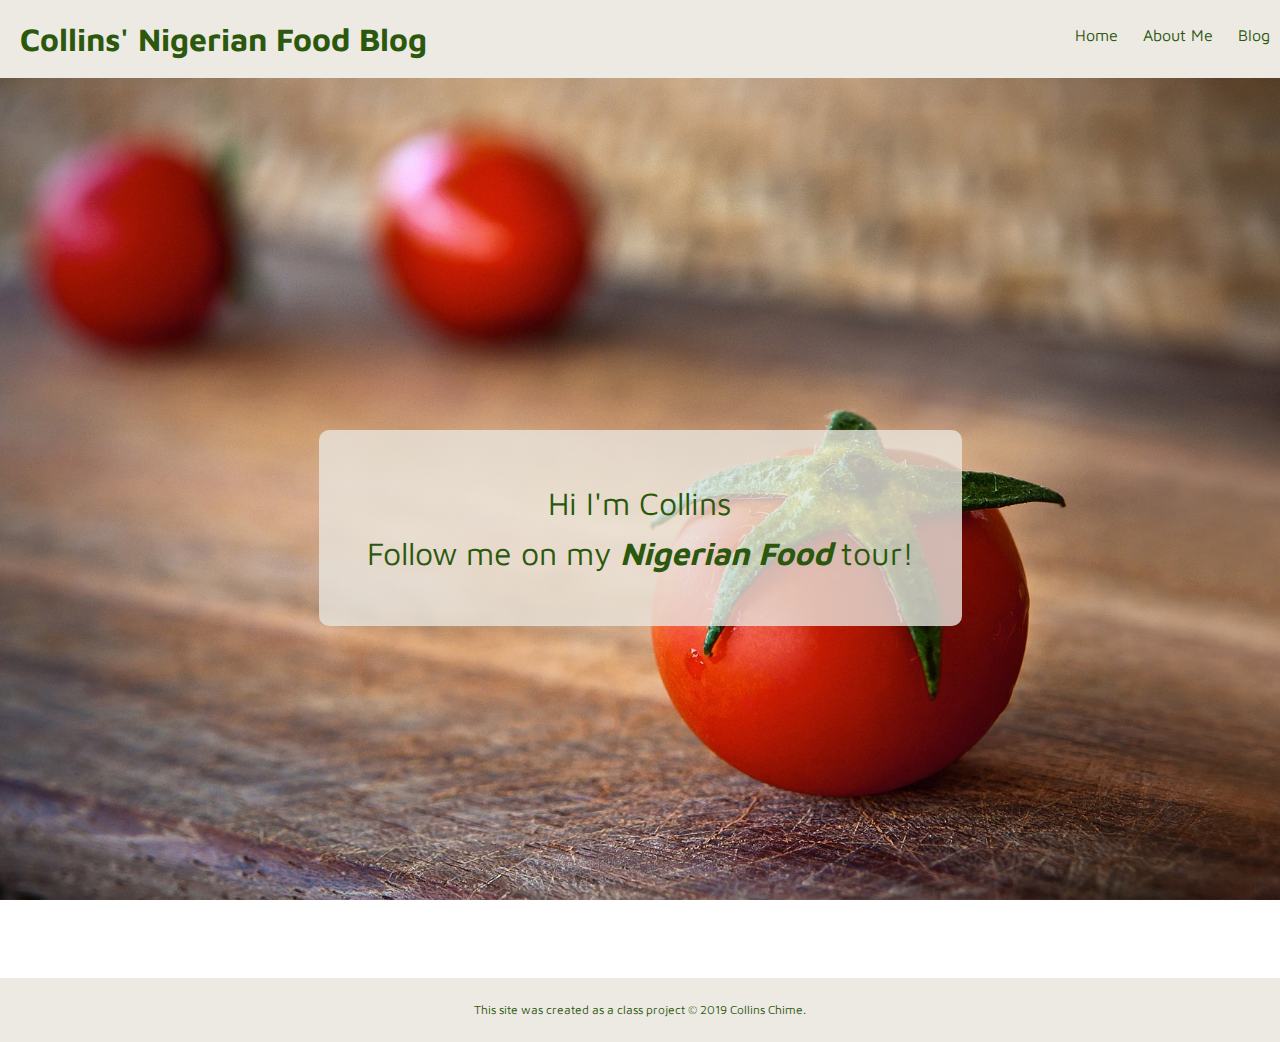
<file: index.html>
<!DOCTYPE html>
<html lang="en" dir="ltr">
  <head>
    <meta charset="utf-8">
    <title>Collins' Nigerian Food Blog</title>
    <link rel="stylesheet" href="css/food.css">
    <link href="https://fonts.googleapis.com/css?family=Maven+Pro&display=swap" rel="stylesheet">
  </head>
  <body>
    <header class="background">
      <h1>Collins' Nigerian Food Blog</h1>
      <nav>
        <ul>
          <li><a href="index.html">Home</a></li>
          <li><a href="about-me.html">About Me</a></li>
          <li><a href="blog.html">Blog</a></li>
        </ul>
      </nav>
    </header>
    <div class="food-image">
      <p class="food-text background">Hi I'm Collins <br> Follow me on my <strong><em>Nigerian Food</em></strong> tour!</p>
    </div>
  </body>
  <footer>
    <p class="copyright background">This site was created as a class project © 2019 Collins Chime.</p>
  </footer>
</html>
</file>
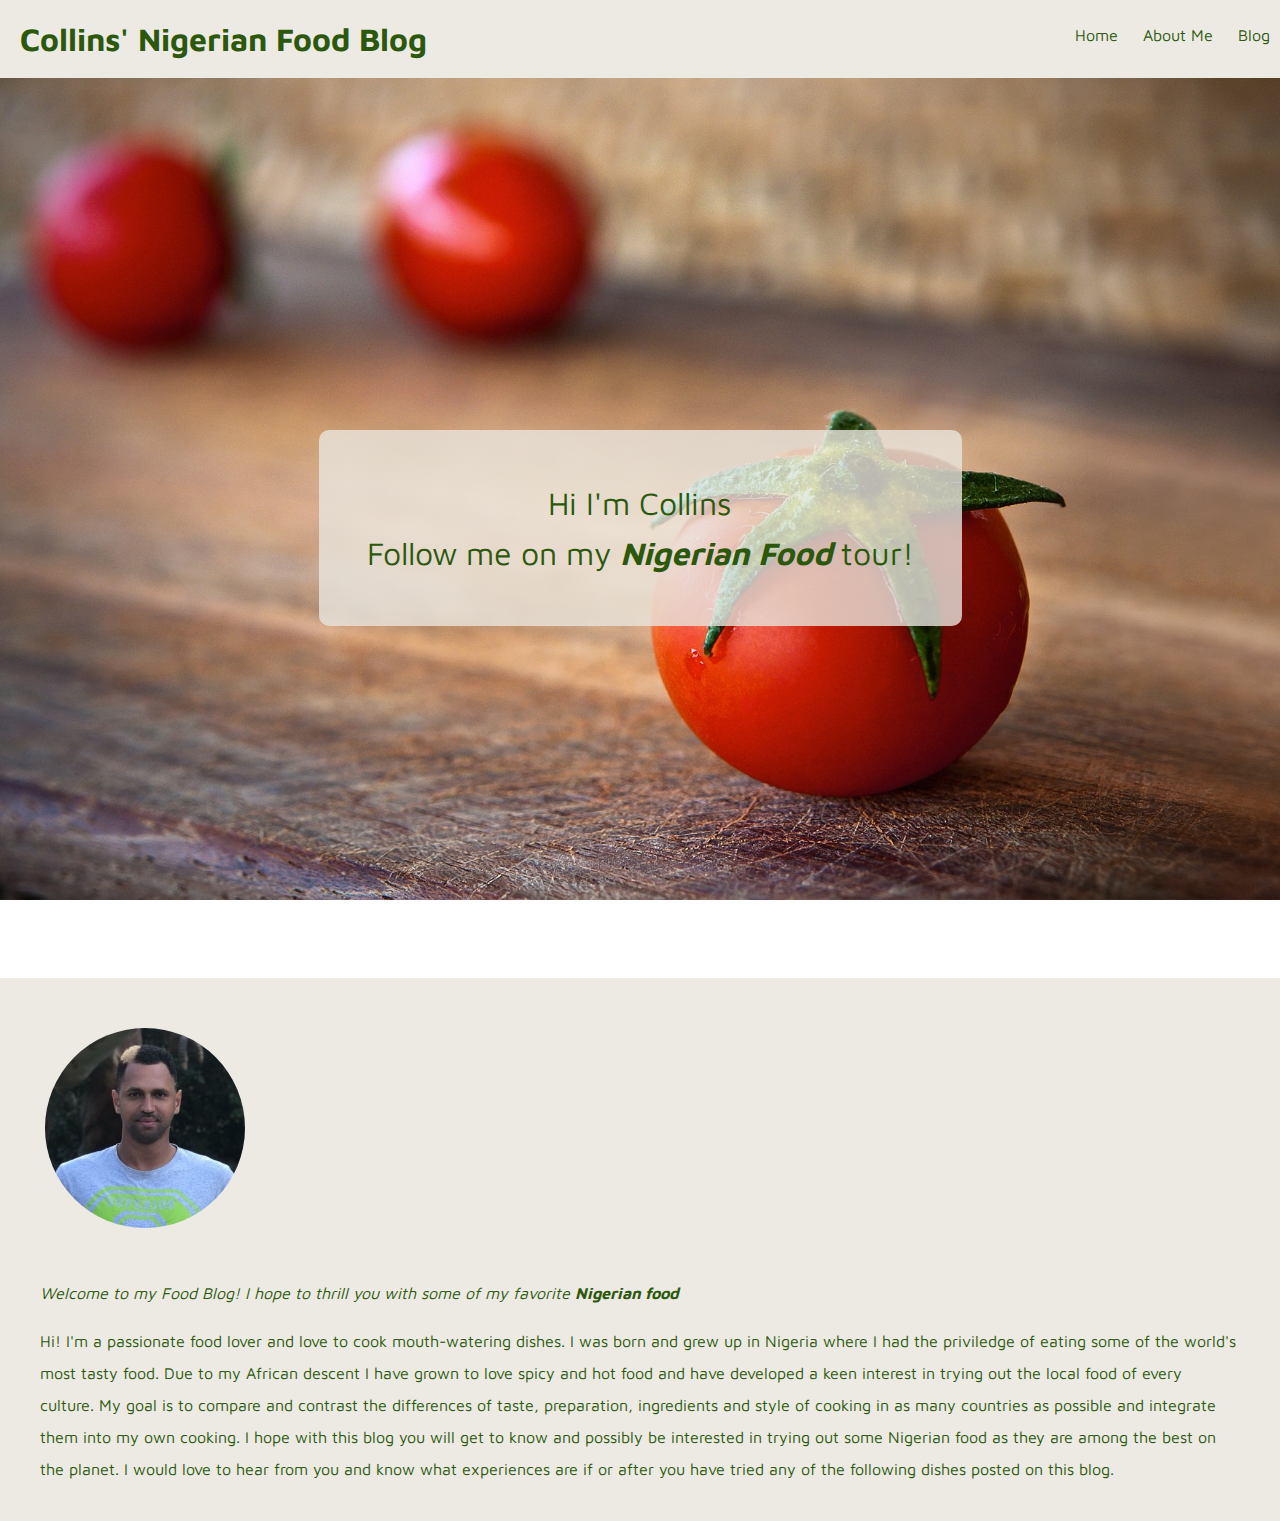
<file: about-me.html>
<!DOCTYPE html>
<html lang="en" dir="ltr">

<head>
  <meta charset="utf-8">
  <title>Collins' Nigerian Food Blog</title>
  <link rel="stylesheet" href="css/food.css">
  <link href="https://fonts.googleapis.com/css?family=Maven+Pro&display=swap" rel="stylesheet">
</head>

<body>
  <header class="background">
    <h1>Collins' Nigerian Food Blog</h1>
    <nav>
      <ul>
        <li><a href="index.html">Home</a></li>
        <li><a href="#">About Me</a></li>
        <li><a href="blog.html">Blog</a></li>
      </ul>
    </nav>
  </header>
  <div class="food-image">
    <p class="food-text background">Hi I'm Collins <br> Follow me on my <strong><em>Nigerian Food</em></strong> tour!</p>
  </div>
  <div class=" about-me background">
      <img class="circular" src="images/IMG-20180707-WA0039.jpg" alt="Collins profile picture">

        <em>
          <p>Welcome to my Food Blog! I hope to thrill you with some of my favorite <strong><a
                href="https://www.google.com/url?sa=i&rct=j&q=&esrc=s&source=images&cd=&cad=rja&uact=8&ved=2ahUKEwiwh96AprTmAhWqyKYKHR_lBEEQjRx6BAgBEAQ&url=https%3A%2F%2Finfoguidenigeria.com%2Fnigerian-foods-all-tribes%2F&psig=AOvVaw1NxIcoBqzrs2ZTEIQu-Z8x&ust=1576383818119349"
                target="_blank">Nigerian food</a></strong></p>
        </em>
        <p>Hi! I'm a passionate food lover and love to cook mouth-watering dishes. I was born and grew up in Nigeria where I had the priviledge of eating some of the world's most tasty food. Due to my African descent I have grown to love spicy and hot
          food and have developed a keen interest in trying out the local food of every culture. My goal is to compare and contrast the differences of taste, preparation, ingredients and style of cooking in as many countries as possible and integrate them
          into my own cooking. I hope with this blog you will get to know and possibly be interested in trying out some Nigerian food as they are among the best on the planet. I would love to hear from you and know what experiences are if or after you
          have tried any of the following dishes posted on this blog. </p>
  </div>
</body>

</html>
</file>
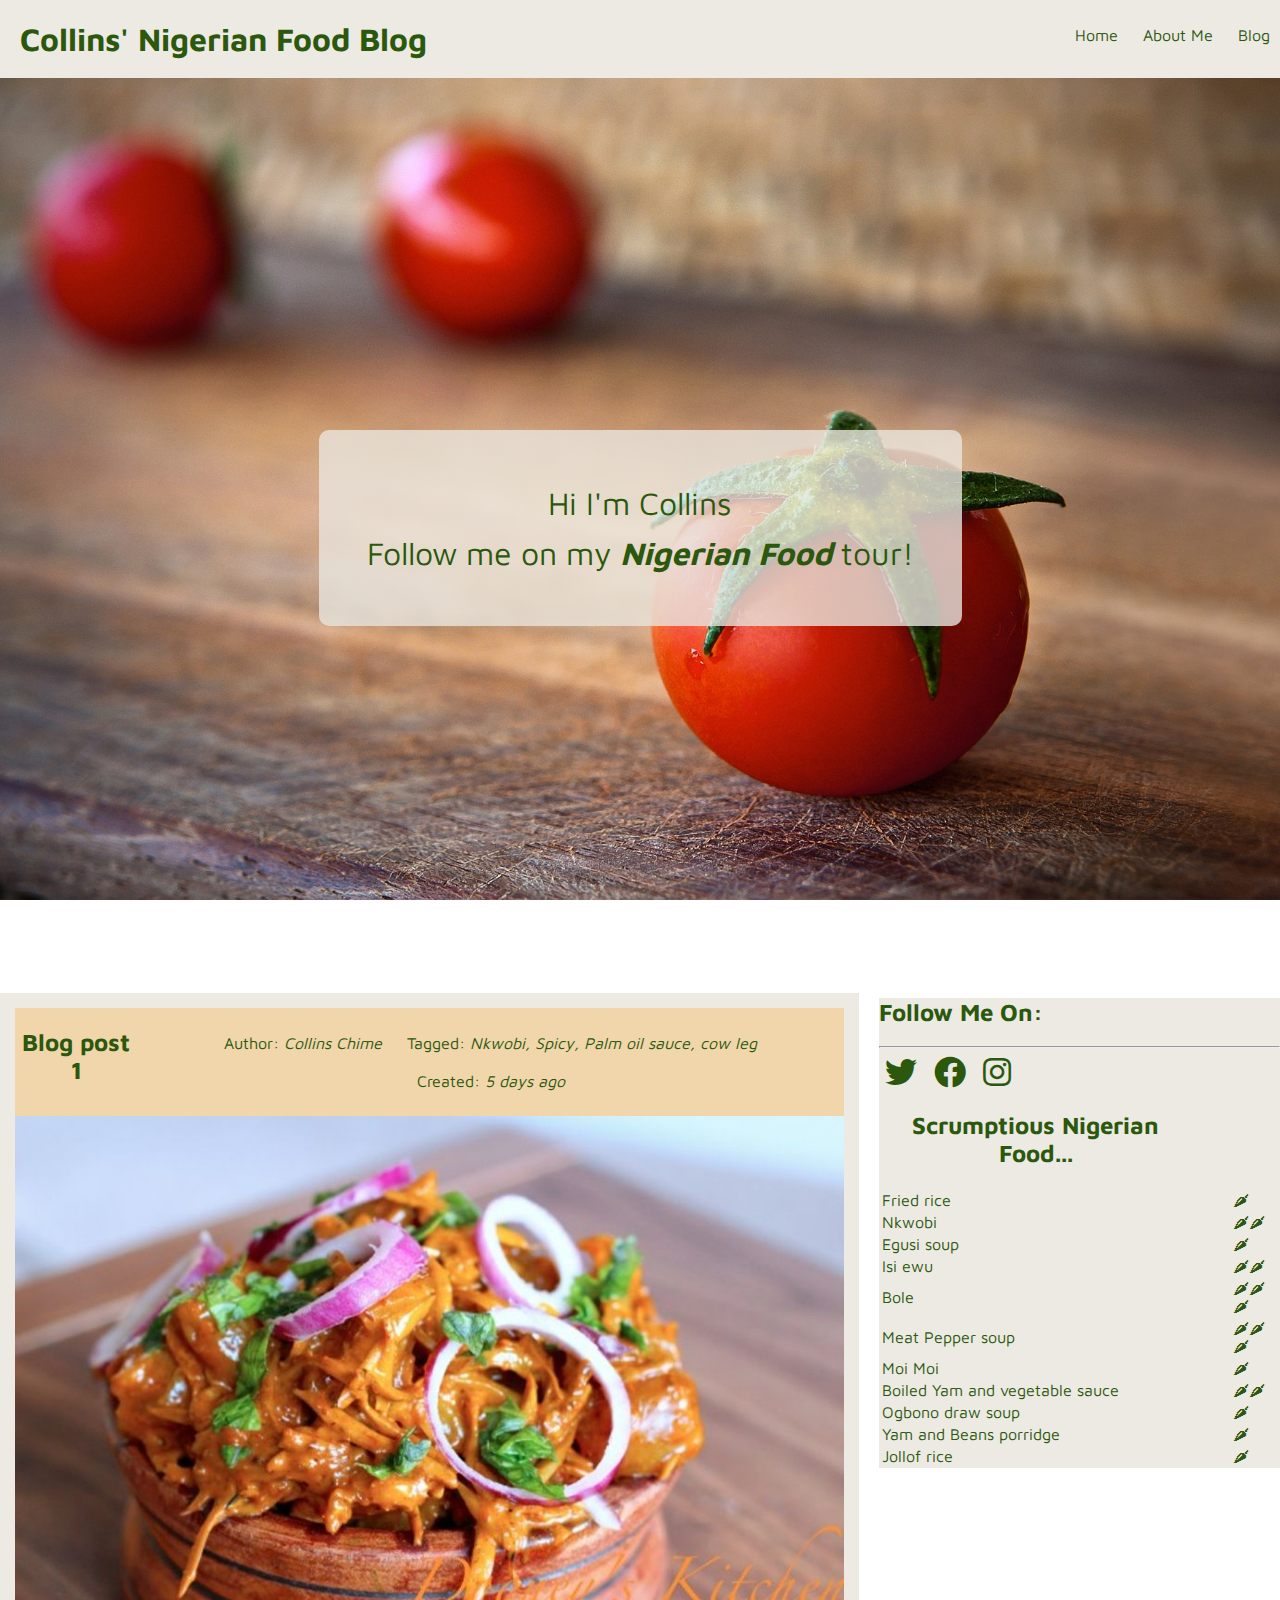
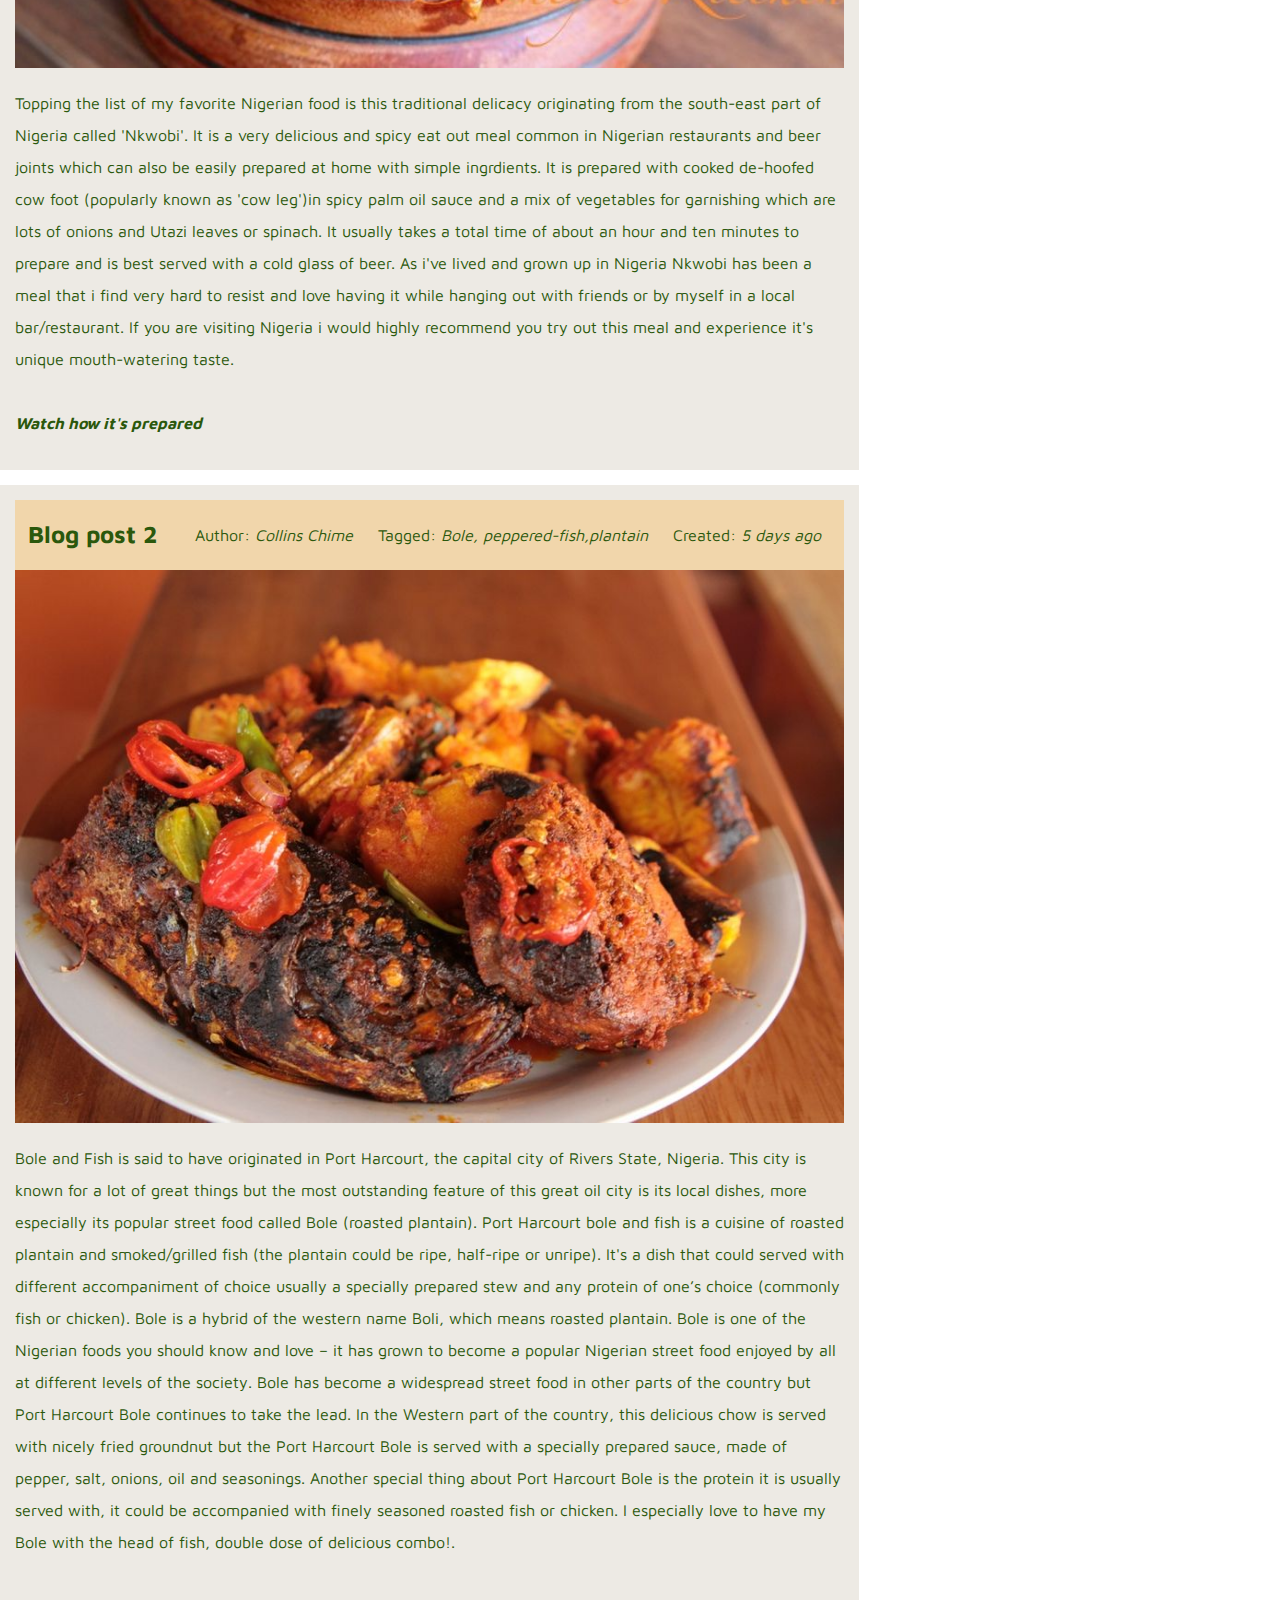
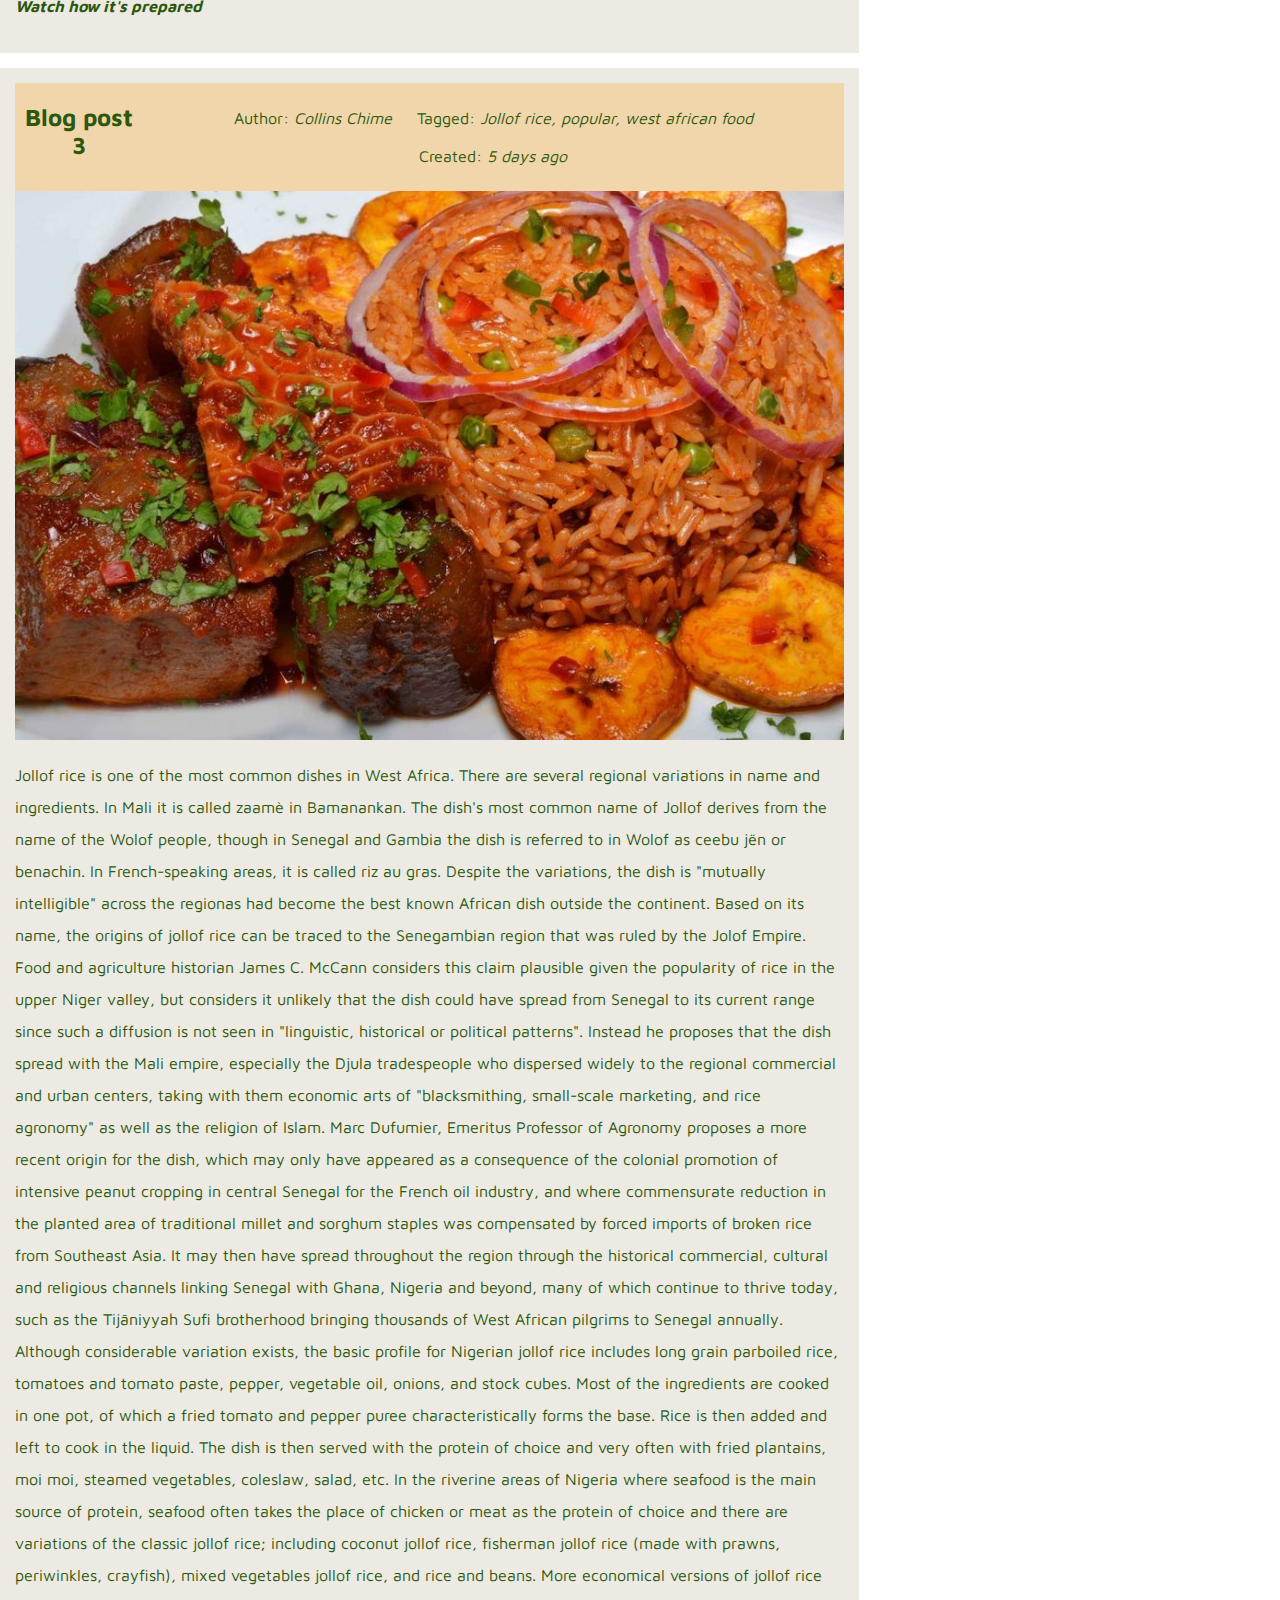
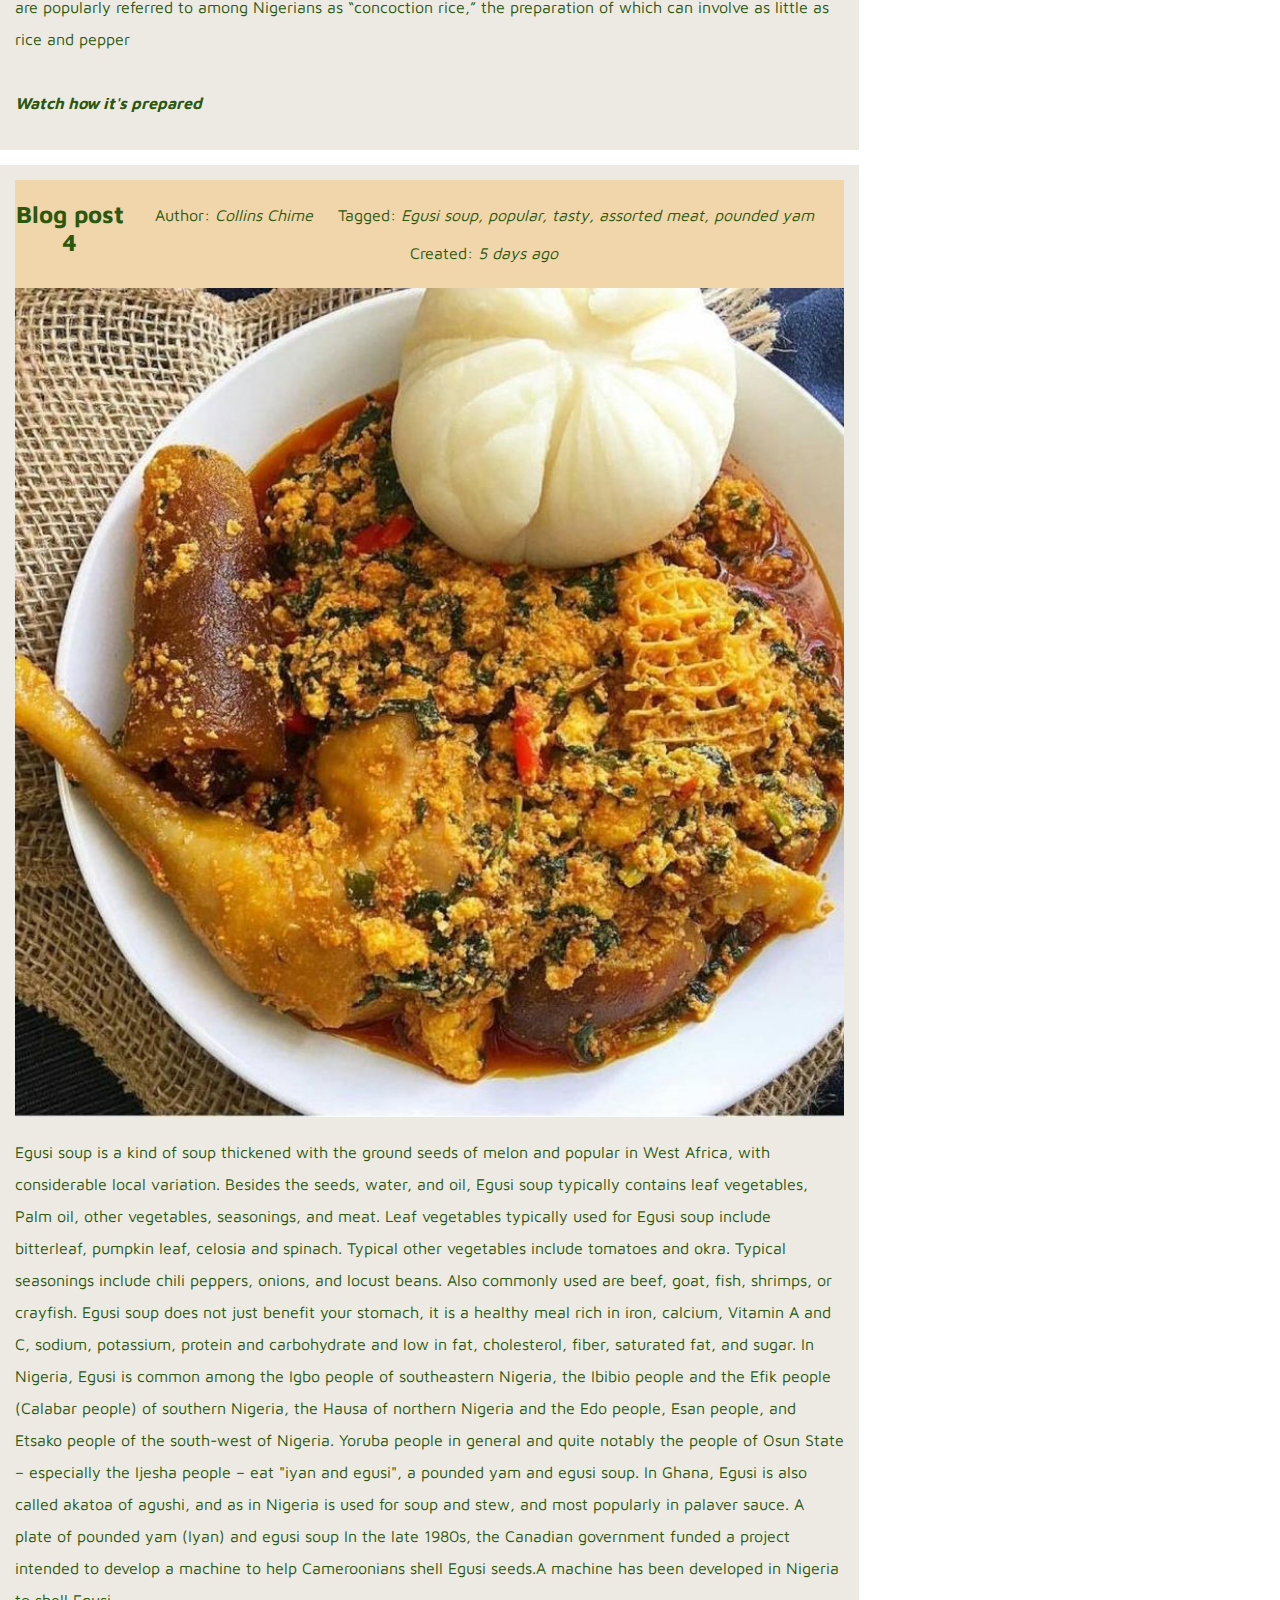
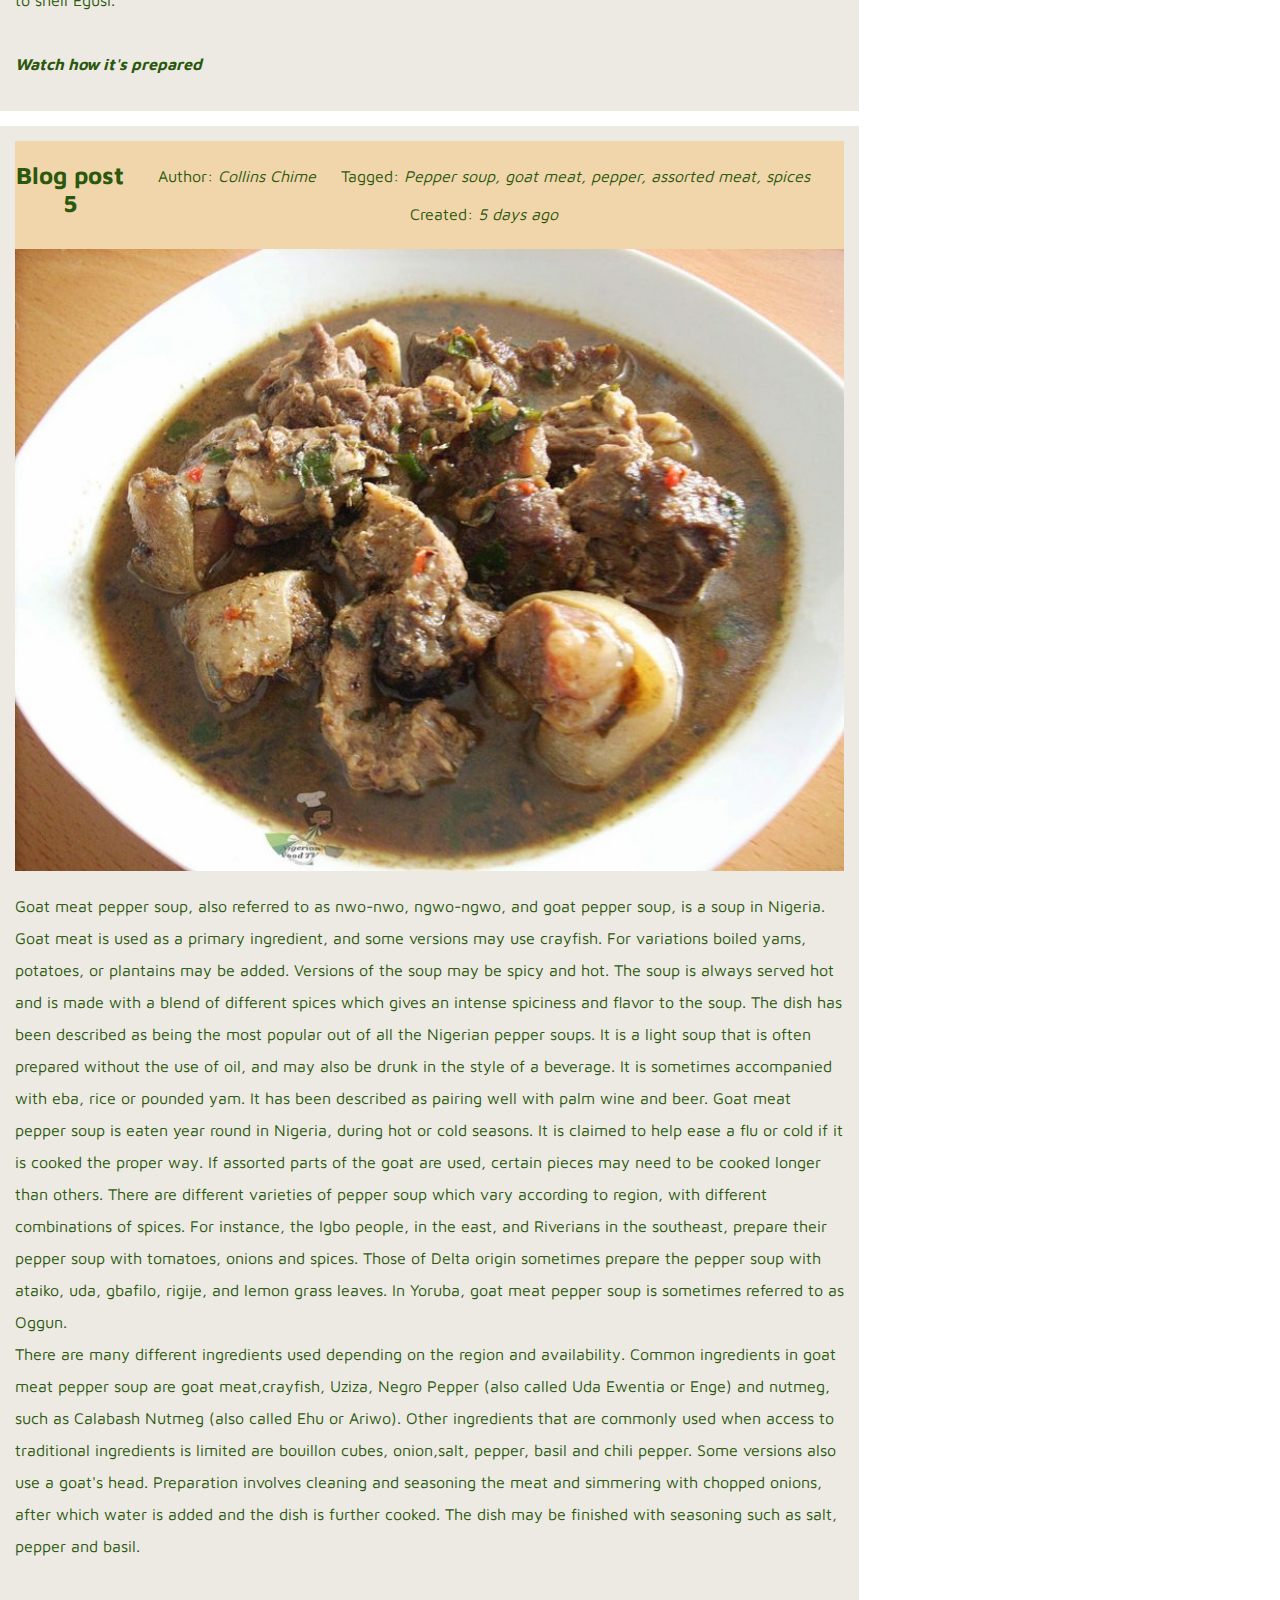
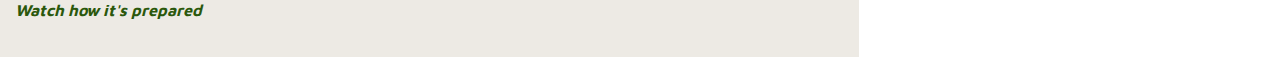
<file: blog.html>
<!DOCTYPE html>
<html lang="en" dir="ltr">

<head>
  <meta charset="utf-8">
  <title>Collins' Nigerian Food Blog</title>
  <link href="https://fonts.googleapis.com/css?family=Maven+Pro&display=swap" rel="stylesheet">
  <link rel="stylesheet" href="css/font-awesome/css/all.min.css">
  <link rel="stylesheet" href="css/food.css">

</head>

<body>
  <header class="background">
    <h1>Collins' Nigerian Food Blog</h1>
    <nav>
      <ul>
        <li><a href="index.html">Home</a></li>
        <li><a href="#">About Me</a></li>
        <li><a href="blog.html">Blog</a></li>
      </ul>
    </nav>
  </header>
  <div class="food-image">
    <p class="food-text background">Hi I'm Collins <br> Follow me on my <strong><em>Nigerian Food</em></strong> tour!</p>
  </div>

  <div class="wrapper">
    <main>
      <article class="background">
        <header>
          <h2>Blog post 1</h2>
          <ul>
            <li>Author: <em>Collins Chime</em></li>
            <li>Tagged: <em>Nkwobi, Spicy, Palm oil sauce, cow leg</em></li>
            <li>Created: <em>5 days ago</em></li>
          </ul>
        </header>
        <section>
          <img src="images/nkwobi.jpg" alt="Nkwobi image">
          <p>Topping the list of my favorite Nigerian food is this traditional delicacy originating from the south-east part of Nigeria called 'Nkwobi'.
            It is a very delicious and spicy eat out meal common in Nigerian restaurants and beer joints which can also be easily prepared at home with simple ingrdients.
            It is prepared with cooked de-hoofed cow foot (popularly known as 'cow leg')in spicy palm oil sauce and a mix of vegetables for garnishing which are lots of onions and Utazi leaves or spinach.
            It usually takes a total time of about an hour and ten minutes to prepare and is best served with a cold glass of beer.
            As i've lived and grown up in Nigeria Nkwobi has been a meal that i find very hard to resist and love having it while hanging out with friends or by myself in a local bar/restaurant. If you are visiting Nigeria i would highly recommend
            you try out this meal and experience it's unique mouth-watering taste.<br><br><a href="https://youtu.be/zX3Ed_4JzGw" target="_blank"><em><strong>Watch how it's prepared</strong></em></a>
          </p>
        </section>
      </article>
      <article class="background">
        <header>
          <h2>Blog post 2</h2>
          <ul>
            <li>Author: <em>Collins Chime</em></li>
            <li>Tagged: <em>Bole, peppered-fish,plantain</em></li>
            <li>Created: <em>5 days ago</em></li>
          </ul>
        </header>
        <section>
          <img src="images/bole.jpg" alt="Bole image">
          <p>Bole and Fish is said to have originated in Port Harcourt, the capital city of Rivers State, Nigeria. This city is known for a lot of great things but the most outstanding feature of this great oil city is its local dishes, more
            especially its popular street food called Bole (roasted plantain). Port Harcourt bole and fish is a cuisine of roasted plantain and smoked/grilled fish (the plantain could be ripe, half-ripe or unripe). It's a dish that could served with
            different accompaniment of choice usually a specially prepared stew and any protein of one’s choice (commonly fish or chicken). Bole is a hybrid of the western name Boli, which means roasted plantain. Bole is one of the Nigerian foods you
            should know and love – it has grown to become a popular Nigerian street food enjoyed by all at different levels of the society.

            Bole has become a widespread street food in other parts of the country but Port Harcourt Bole continues to take the lead.

            In the Western part of the country, this delicious chow is served with nicely fried groundnut but the Port Harcourt Bole is served with a specially prepared sauce, made of pepper, salt, onions, oil and seasonings. Another special thing
            about Port Harcourt Bole is the protein it is usually served with, it could be accompanied with finely seasoned roasted fish or chicken. I especially love to have my Bole with the head of fish, double dose of delicious combo!.<br><br> <a
              href="https://youtu.be/Ovpm6vtC28M" target="_blank"><em><strong>Watch how it's prepared</strong></em></a>
          </p>
        </section>
      </article>
      <article class="background">
        <header>
          <h2>Blog post 3</h2>
          <ul>
            <li>Author: <em>Collins Chime</em></li>
            <li>Tagged: <em>Jollof rice, popular, west african food</em></li>
            <li>Created: <em>5 days ago</em></li>
          </ul>
        </header>
        <section>
          <img src="images/jollof-rice.jpg" alt="Jellof-rice image">
          <p>Jollof rice is one of the most common dishes in West Africa. There are several regional variations in name and ingredients. In Mali it is called zaamè in Bamanankan. The dish's most common name of Jollof derives from the name of the
            Wolof people, though in Senegal and Gambia the dish is referred to in Wolof as ceebu jën or benachin. In French-speaking areas, it is called riz au gras. Despite the variations, the dish is "mutually intelligible" across the regionas had
            become the best known African dish outside the continent.

            Based on its name, the origins of jollof rice can be traced to the Senegambian region that was ruled by the Jolof Empire. Food and agriculture historian James C. McCann considers this claim plausible given the popularity of rice in the
            upper Niger valley, but considers it unlikely that the dish could have spread from Senegal to its current range since such a diffusion is not seen in "linguistic, historical or political patterns". Instead he proposes that the dish spread
            with the Mali empire, especially the Djula tradespeople who dispersed widely to the regional commercial and urban centers, taking with them economic arts of "blacksmithing, small-scale marketing, and rice agronomy" as well as the religion
            of Islam. Marc Dufumier, Emeritus Professor of Agronomy proposes a more recent origin for the dish, which may only have appeared as a consequence of the colonial promotion of intensive peanut cropping in central Senegal for the French oil
            industry, and where commensurate reduction in the planted area of traditional millet and sorghum staples was compensated by forced imports of broken rice from Southeast Asia. It may then have spread throughout the region through the
            historical commercial, cultural and religious channels linking Senegal with Ghana, Nigeria and beyond, many of which continue to thrive today, such as the Tijāniyyah Sufi brotherhood bringing thousands of West African pilgrims to Senegal
            annually.<br>Although considerable variation exists, the basic profile for Nigerian jollof rice includes long grain parboiled rice, tomatoes and tomato paste, pepper, vegetable oil, onions, and stock cubes. Most of the ingredients are
            cooked in one pot, of which a fried tomato and pepper puree characteristically forms the base. Rice is then added and left to cook in the liquid. The dish is then served with the protein of choice and very often with fried plantains, moi
            moi, steamed vegetables, coleslaw, salad, etc.

            In the riverine areas of Nigeria where seafood is the main source of protein, seafood often takes the place of chicken or meat as the protein of choice and there are variations of the classic jollof rice; including coconut jollof rice,
            fisherman jollof rice (made with prawns, periwinkles, crayfish), mixed vegetables jollof rice, and rice and beans. More economical versions of jollof rice are popularly referred to among Nigerians as “concoction rice,” the preparation of
            which can involve as little as rice and pepper <br><br> <a href="https://youtu.be/E0o65LkxJV8" target="_blank"><em><strong>Watch how it's prepared</strong></em></a>
          </p>
        </section>
      </article>
      <article class="background">
        <header>
          <h2>Blog post 4</h2>
          <ul>
            <li>Author: <em>Collins Chime</em></li>
            <li>Tagged: <em>Egusi soup, popular, tasty, assorted meat, pounded yam</em></li>
            <li>Created: <em>5 days ago</em></li>
          </ul>
        </header>
        <section>
          <img src="images/egwusi.jpg" alt="Egwusi soup image">
          <p>Egusi soup is a kind of soup thickened with the ground seeds of melon and popular in West Africa, with considerable local variation. Besides the seeds, water, and oil, Egusi soup typically contains leaf vegetables, Palm oil, other
            vegetables, seasonings, and meat. Leaf vegetables typically used for Egusi soup include bitterleaf, pumpkin leaf, celosia and spinach. Typical other vegetables include tomatoes and okra. Typical seasonings include chili peppers, onions,
            and locust beans. Also commonly used are beef, goat, fish, shrimps, or crayfish.
            Egusi soup does not just benefit your stomach, it is a healthy meal rich in iron, calcium, Vitamin A and C, sodium, potassium, protein and carbohydrate and low in fat, cholesterol, fiber, saturated fat, and sugar.


            In Nigeria, Egusi is common among the Igbo people of southeastern Nigeria, the Ibibio people and the Efik people (Calabar people) of southern Nigeria, the Hausa of northern Nigeria and the Edo people, Esan people, and Etsako people of the
            south-west of Nigeria. Yoruba people in general and quite notably the people of Osun State – especially the Ijesha people – eat "iyan and egusi", a pounded yam and egusi soup.

            In Ghana, Egusi is also called akatoa of agushi, and as in Nigeria is used for soup and stew, and most popularly in palaver sauce.
            A plate of pounded yam (Iyan) and egusi soup

            In the late 1980s, the Canadian government funded a project intended to develop a machine to help Cameroonians shell Egusi seeds.A machine has been developed in Nigeria to shell Egusi.<br><br> <a href="https://youtu.be/F5JJ5hmKdi8"
              target="_blank"><em><strong>Watch how it's prepared</strong></em></a>
          </p>
        </section>
      </article>
      <article class="background">
        <header>
          <h2>Blog post 5</h2>
          <ul>
            <li>Author: <em>Collins Chime</em></li>
            <li>Tagged: <em>Pepper soup, goat meat, pepper, assorted meat, spices</em></li>
            <li>Created: <em>5 days ago</em></li>
          </ul>
        </header>
        <section>
          <img src="images/pepper-soup.jpg" alt="pepper-soup image">
          <p>Goat meat pepper soup, also referred to as nwo-nwo, ngwo-ngwo, and goat pepper soup, is a soup in Nigeria. Goat meat is used as a primary ingredient, and some versions may use crayfish. For variations boiled yams, potatoes, or plantains
            may be added. Versions of the soup may be spicy and hot. The soup is always served hot and is made with a blend of different spices which gives an intense spiciness and flavor to the soup. The dish has been described as being the most
            popular out of all the Nigerian pepper soups. It is a light soup that is often prepared without the use of oil, and may also be drunk in the style of a beverage. It is sometimes accompanied with eba, rice or pounded yam. It has been
            described as pairing well with palm wine and beer.

            Goat meat pepper soup is eaten year round in Nigeria, during hot or cold seasons. It is claimed to help ease a flu or cold if it is cooked the proper way. If assorted parts of the goat are used, certain pieces may need to be cooked longer
            than others.

            There are different varieties of pepper soup which vary according to region, with different combinations of spices. For instance, the Igbo people, in the east, and Riverians in the southeast, prepare their pepper soup with tomatoes,
            onions and spices. Those of Delta origin sometimes prepare the pepper soup with ataiko, uda, gbafilo, rigije, and lemon grass leaves. In Yoruba, goat meat pepper soup is sometimes referred to as Oggun. <br>There are many different
            ingredients used depending on the region and availability. Common ingredients in goat meat pepper soup are goat meat,crayfish, Uziza, Negro Pepper (also called Uda Ewentia or Enge) and nutmeg, such as Calabash Nutmeg (also called Ehu or
            Ariwo). Other ingredients that are commonly used when access to traditional ingredients is limited are bouillon cubes, onion,salt, pepper, basil and chili pepper. Some versions also use a goat's head. Preparation involves cleaning and
            seasoning the meat and simmering with chopped onions, after which water is added and the dish is further cooked. The dish may be finished with seasoning such as salt, pepper and basil.

            <br> <br> <a href="https://youtu.be/fWFDpBJHoRg" target="_blank"><em><strong>Watch how it's prepared</strong></em></a>
          </p>
        </section>
      </article>
    </main>
    <aside class="">
      <section class="sidebar-widget background">
        <h2>Follow Me On:</h2>
        <hr>
        <div class="social">
          <a href="https://twitter.com/Collins16300118" target="_blank"><i class="fab fa-twitter fa-2x"></i></a>
          <a href="https://www.facebook.com/toshiebone" target="_blank"> <i class="fab fa-facebook fa-2x"></i></a>
          <a href="https://www.instagram.com/toshiebone/" target="_blank"> <i class="fab fa-instagram fa-2x"></i></a>

        </div>

      </section>
      <section class="sidebar-widget background">
        <table>
          <thead>
            <tr>
              <th>
                <h2>Scrumptious Nigerian Food...</h2>
              </th>
            </tr>
          </thead>
          <tbody>
            <tr>
              <td>Fried rice</td>
              <td>&#127798;</td>
            </tr>
            <tr>
              <td>Nkwobi</td>
              <td>&#127798;&#127798;</td>
            </tr>
            <tr>
              <td>Egusi soup</td>
              <td>&#127798;</td>
            </tr>
            <tr>
              <td>Isi ewu</td>
              <td>&#127798;&#127798;</td>
            </tr>
            <tr>
              <td>Bole</td>
              <td>&#127798;&#127798;&#127798;</td>
            </tr>
            <tr>
              <td>Meat Pepper soup</td>
              <td>&#127798;&#127798;&#127798;</td>
            </tr>
            <tr>
              <td>Moi Moi</td>
              <td>&#127798;</td>
            </tr>
            <tr>
              <td>Boiled Yam and vegetable sauce</td>
              <td>&#127798;&#127798;</td>
            </tr>
            <tr>
              <td>Ogbono draw soup</td>
              <td>&#127798;</td>
            </tr>
            <tr>
              <td>Yam and Beans porridge</td>
              <td>&#127798;</td>
            </tr>
            <tr>
              <td>Jollof rice</td>
              <td>&#127798;</td>
            </tr>
          </tbody>
        </table>
      </section>
    </aside>
  </div>
</body>

</html>
</file>
<file: css/food.css>
html{
  font-family: 'Maven Pro', sans-serif;
  color: #2b580c;
}
.background{
  /* background-color: #e9e5dd; */
  background-color: rgba(233, 229, 221, 0.8);
}

header{
  text-align: center;
  display: flex;
  flex-direction: column;
}
header h1{
  margin: auto;
  padding: 20px;
}
li{
  list-style: none;
  padding: 10px
}
ul{
  padding: 0;
}
.wrapper{
  display: flex;
  flex-direction: column;
}
article , sidebar-widget{
  padding: 15px;
  margin: 15px 0;
}
article  > header{
  background: #f1d6ab;
  }
img{
  width: 100%;
}
i{
  margin: 0 6px;
}
td:nth-child(2) {
  padding-left: 40px;
}

@media (min-width: 1000px) {
  body{
    max-width: 2000px;
    margin: 0 auto;
  }
header{
  flex-direction: row;
}
header li{
  display: inline-block;
}
header h1, header nav{
  flex: 1;
}
header h1{
  text-align: left;
}
header nav{
  text-align: right;
}

/* blog */
.wrapper{
  flex-direction: row;
}
main{
  flex: 3;
}
aside{
  flex: 1.4;
  margin-left: 20px;
}
article > header{
  justify-content: space-around;
}
}

.food-image{
  background: url(../images/background.jpg) no-repeat center center;
  background-attachment: fixed;
  min-height: 100vh;
  background-size: cover;
  display: flex;
  align-items: center;
  justify-content: center;
}


.food-text{
  text-align: center;
  font-size: 2em;
  padding: 1.5em;
  border-radius: 10px;
  line-height: 50px;
}
a{
  text-decoration: none;
  color: #2b580c;
}
a:hover{
  color: white;
  background-color: #0c9463;
}
p{
  line-height: 2;

}
.circular{
  border-radius: 100%;
  width: 200px;
  margin: 30px;
  margin-left: 5px;
  justify-content: center;

}
.copyright{
  margin: auto;
  text-align: center;
  padding: 20px 0 ;
  font-size: 0.75rem;
}
.about-me{
  padding: 20px 40px;
}
</file>
